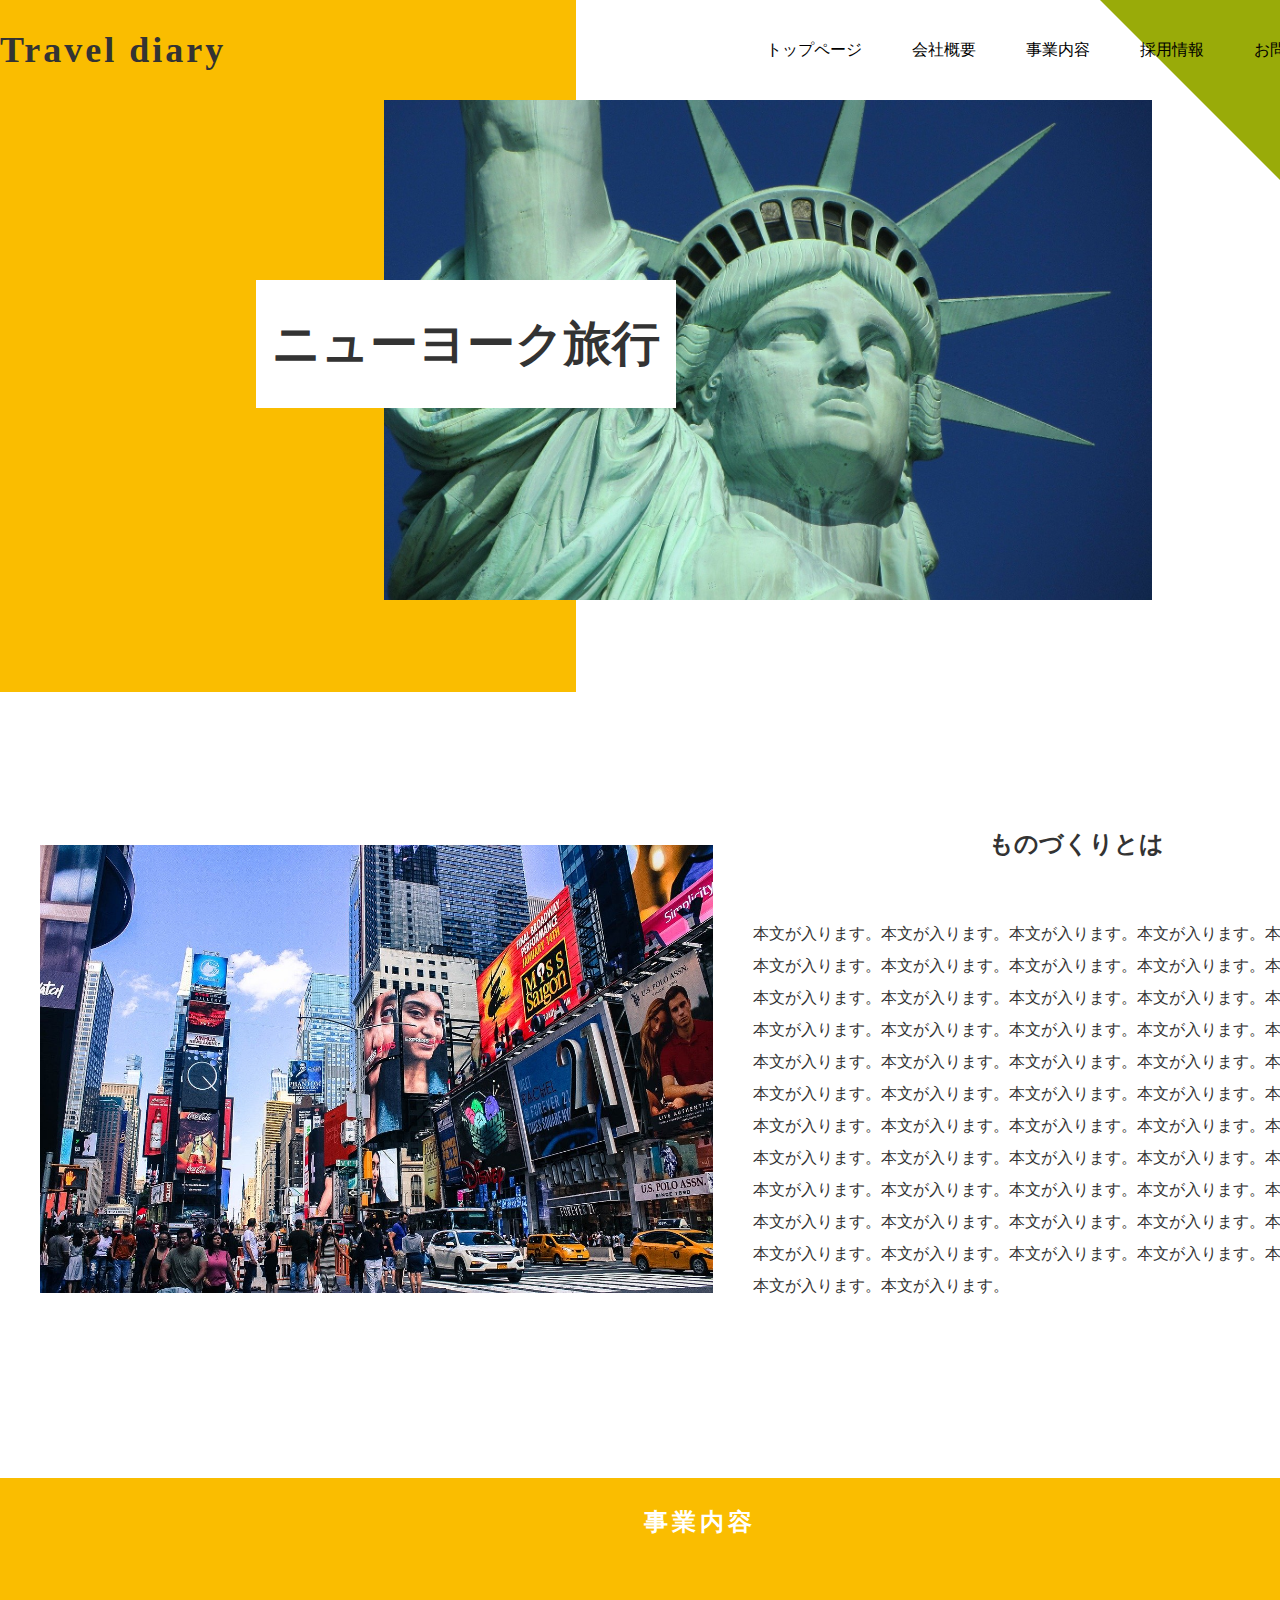
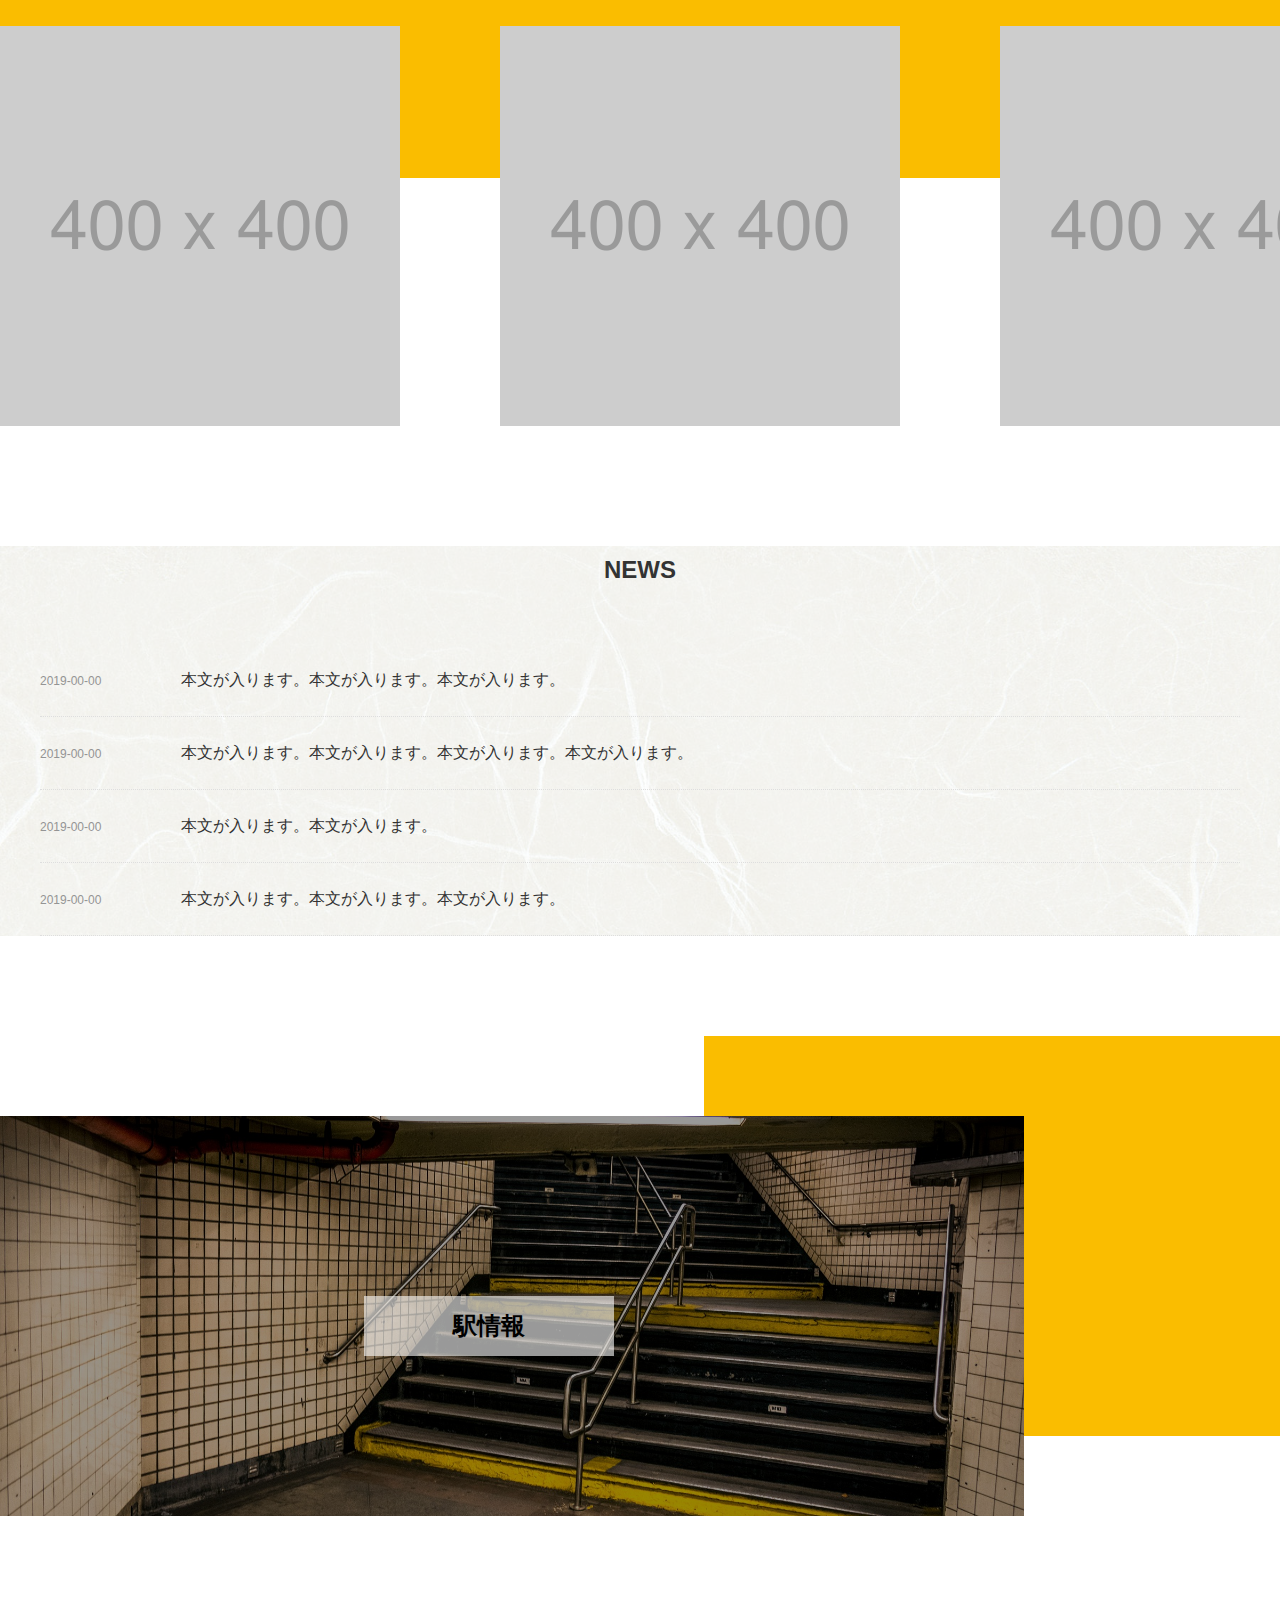
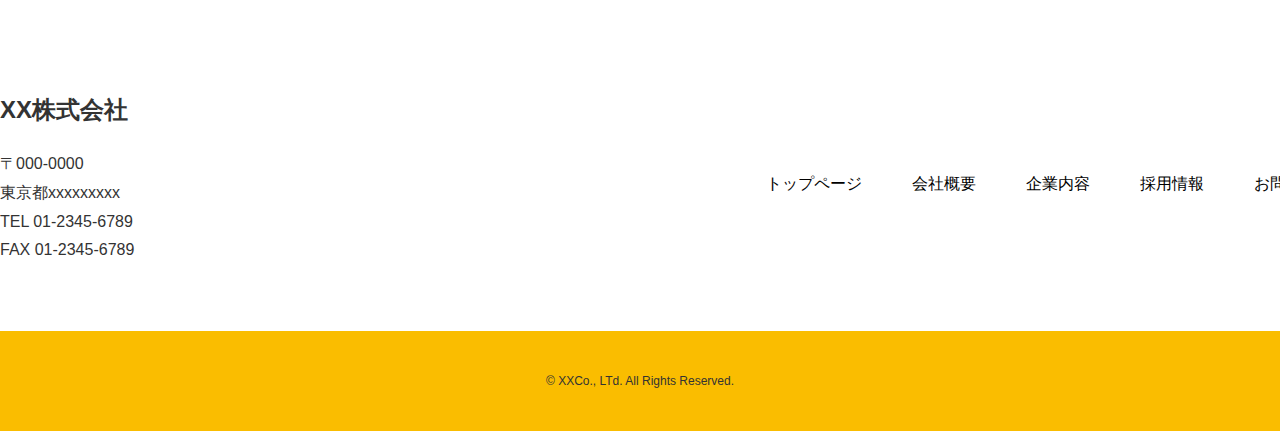
<file: index.html>
<!DOCTYPE html>
<html lang="ja">
<head>
 <meta charset="UTF-8">
 <title>practice</title>
 <link rel="stylesheet" href="./css/style.css">
</head>
<body>

 <header class="header">
   <div class="content-wrapper header-nav">
    <h1>Travel diary</h1>
    <nav>
      <ul>
        <li><a href="#">トップページ</a></li>
        <li><a href="./html/company.html">会社概要</a></li>
        <li><a href="./html/work.html">事業内容</a></li>
        <li><a href="./html/recruit.html">採用情報</a></li>
        <li><a href="#">お問い合わせ</a></li>
      </ul>
    </nav>
   </div>
 </header>

 <section class="mainvisual">
   <img src="images/image1.jpg" alt="自由の女神">
   <h2></h2>
   <div class="bg1"></div>
   <div class="bg2"></div>
 </section>

 <main>
 <section class="greeting">
   <div class="content-wrapper">
    <div class="contents">
      <figure><img src="images/image2.jpg" alt=""></figure>
      <div class="content">
        <h2>ものづくりとは</h2>
        <p>本文が入ります。本文が入ります。本文が入ります。本文が入ります。本文が入ります。本文が入ります。本文が入ります。本文が入ります。本文が入ります。本文が入ります。本文が入ります。本文が入ります。本文が入ります。本文が入ります。本文が入ります。本文が入ります。本文が入ります。本文が入ります。本文が入ります。本文が入ります。本文が入ります。本文が入ります。本文が入ります。本文が入ります。本文が入ります。本文が入ります。本文が入ります。本文が入ります。本文が入ります。本文が入ります。本文が入ります。本文が入ります。本文が入ります。本文が入ります。本文が入ります。本文が入ります。本文が入ります。本文が入ります。本文が入ります。本文が入ります。本文が入ります。本文が入ります。本文が入ります。本文が入ります。本文が入ります。本文が入ります。本文が入ります。本文が入ります。本文が入ります。本文が入ります。本文が入ります。本文が入ります。本文が入ります。本文が入ります。本文が入ります。本文が入ります。本文が入ります。</p>
      </div>
    </div>
   </div>
 </section>

 <section class="work">
   <div class="content-wrapper">
     <h2>事業内容</h2>
     <ul>
       <li><a href="#"><figure><img src="images/400x400.png" alt=""></figure></a></li>
       <li><a href="#"><figure><img src="images/400x400.png" alt=""></figure></a></li>
       <li><a href="#"><figure><img src="images/400x400.png" alt=""></figure></a></li>
     </ul>
   </div>
 </section>
 <section class="news">
   <div class="content-wrapper">
     <h2>NEWS</h2>
     <ul>
       <li><a href="#"><time>2019-00-00</time>本文が入ります。本文が入ります。本文が入ります。</a></li>
       <li><a href="#"><time>2019-00-00</time>本文が入ります。本文が入ります。本文が入ります。本文が入ります。</a></li>
       <li><a href="#"><time>2019-00-00</time>本文が入ります。本文が入ります。</a></li>
       <li><a href="#"><time>2019-00-00</time>本文が入ります。本文が入ります。本文が入ります。</a></li>
     </ul>
   </div>
 </section>
 <section class="recruit">
    <div class="recruit-img"><img src="images/image3.jpg" alt=""></div>
    <h2><a href="">駅情報</a></h2>
    <div class="bg2"></div>
 </section>
 </main>
 <footer class="footer">
   <div class="content-wrapper">
     <div class="address">
       <h2>XX株式会社</h2>
       <p>〒000-0000<br>
          東京都xxxxxxxxx<br>
          TEL 01-2345-6789<br>
          FAX 01-2345-6789
        </p>
     </div>
     <ul>
       <li><a href="#">トップページ</a></li>
       <li><a href="#">会社概要</a></li>
       <li><a href="#">企業内容</a></li>
       <li><a href="#">採用情報</a></li>
       <li><a href="#">お問い合わせ</a></li>
     </ul>
    </div>
    <div class="copylight">
      <p>© XXCo., LTd. All Rights Reserved.</p>
    </div>
 </footer>
</body>
</html>
</file>
<file: css/style.css>
@charset "UTF-8";

/*========= base ===========*/

html {
  margin: 0;
  padding:0;
}

body {
  margin: 0;
  padding: 0;
  font-family: "Yu Gothic", "游ゴシック", YuGothic, "游ゴシック体", sans-serif;
  font-weight: 500;
  color: #333;
  line-height: 2.0;
}

h2,h3,h4,h5 {
  margin: 0;
  padding: 0;
}

img {
  width: 100%;
  vertical-align: bottom;
}

ul,li,dl,dt,dd {
  margin:0;
  padding:0;
  list-style: none;
}

a { 
  text-decoration: none;
  color: #000;
}

a:hover { 
  transition: .3s;
  opacity: 0.6;
}

section {
  margin-bottom: 120px;
}

.content-wrapper {
   width: 1400px;
   margin: 0 auto;
 }

 .header {
   width: 100%;
 }

 .header-nav {
   height: 100px;
   display: flex;
   justify-content: space-between;
   align-items: center;
 }

 .header-nav h1 {
  font-family: '解ミン 宙';
  letter-spacing: 3px;
  font-size: 36px;
 } 

 .header nav ul {
   display: flex;
   justify-content: space-between;
   align-items: center;
 }

 .header nav ul li {
   margin-right: 50px;
 }

 .mainvisual {
   position: relative;
   height: 600px;
 }

 .mainvisual img {
   width: 60%;
   height: 500px;
   object-fit: cover;
   margin-left: 30%;
 }

 .mainvisual h2::before {
   content:  'ニューヨーク旅行';
   position: absolute;
   top: 30%;
   left: 20%;
   background: rgba(255, 255, 255);
   font-size: 3rem;
   padding: 1rem;
 }

 .mainvisual .bg1 {
  position: absolute;
  background: #FABD00;
  height: 700px;
  width: 45%;
  top: -18%;
  left: 0;
  z-index: -1;
}

/* 三角形(右上) */
.mainvisual .bg2 {
  position: absolute;
	width: 0;
	height: 0;
	border-left: 200px solid #fff;
	border-top: 200px solid #99AB09;
}

.greeting h2 {
  margin-bottom: 50px;
  text-align: center;
 }
 
 .greeting .contents {
  display: flex;
  width: 100%;
  justify-content: space-between;
  margin: 0 auto;
  align-items: center;
 }
 
 .greeting .contents figure {
  width: 50%;
 }
 
 .greeting .content {
  width: 48%;
 }

 .work {
   width: 100%;
   padding-top: 40px;
   position: relative;
 }

 .work h2 {
   color: #ffffff;
   padding: 20px;
   letter-spacing: 4px;
   font-size: 24px;
 }

 .work::before {
   content: '';
   background: #FABD00;
   position: absolute;
   width: 100%;
   height: 300px;
   z-index: -1;
 }

 .work h2 {
   margin-bottom: 60px;
   text-align: center;
 }

 .work ul {
   display: flex;
   justify-content: space-between;
   margin: 0 auto;
 }

 .work ul li figure {
   margin: 0;
 }

 .news {
   background-image: url(../images/papper.jpg);
   background-size: cover;
   background-color: rgba( 255, 255, 255, 0.7);
   background-blend-mode: lighten;
 }

 .news .content-wrapper {
   width: 1200px;
   margin: 0 auto;
   margin-bottom: 180px;
 }

 .news h2 {
   margin-bottom: 50px;
   text-align: center;
 }

 .news li {
   border-bottom: dotted 1px #dedede;
   padding-top: 20px;
   padding-bottom: 20px;
 }

 .news a {
   color: #333333;
 }

 .news li a:hover {
   opacity: 0.6;
 }

 .news li time {
   font-size: 0.75em;
   color: #949494;
   margin-right: 80px;
 }

 .recruit {
   position: relative;
 }

 .recruit-img img {
   width: 80%;
   height: 400px;
   margin-right: 20%;
   object-fit: cover;
 }

 .recruit-img::after {
   content: "";
   position: absolute;
   width: 80%;
   height: 100%;
   top: 0;
   left: 0;
   background-color: rgba( 0,0,0,0.4);
 }

 .recruit h2 a {
   position: absolute;
   top: 45%;
   right: 52%;
   width: 250px;
   height: 60px;
   background-color: rgba(255,255,255,0.6);
   line-height: 60px;
   text-align: center;
 }

 .bg2 {
   position: absolute;
   background: #FABD00;
   height: 400px;
   width: 45%;
   top: -20%;
   right: 0;
   z-index: -1;
 }

 footer .content-wrapper {
   display: flex;
   justify-content: space-between;
   align-items: center;
   padding: 50px 0;
 }

 .address p {
   line-height: 1.8;
 }

 footer ul {
   display: flex;
 }

 footer ul li {
   margin-right: 50px;
 }

 .copylight p {
   text-align: center;
   font-size: 0.75rem;
   margin: 0;
   line-height: 100px;
   color: #333;
   background-color: #FABD00;
 }

 .subvisual {
   margin-bottom: 120px;
   background-image: url(../images/image4.jpg);
   background-repeat: no-repeat;
   background-position: 20% 38%;
   
 }

 .subvisual h1 {
   text-align: center;
   font-size: 1.5rem;
   color: #fff;
   line-height: 200px;
   font-weight: normal;
 }

 .subvisual h1 a {
   background-color: rgba(255,255,255,0.6);
   padding: 10px 40px;
 }

 .company-greeting {
   margin-bottom: 120px;
 }

 .company-greeting .contents {
   display: grid;
   grid-template-columns: 1fr 1fr;
   grid-gap: 20px;
 }

 .company-greeting h2 {
   margin-bottom: 50px;
   text-align: center;
 }

 .company-profile {
   margin-bottom: 120px;
 }

 table.company {
   width: 100%;
   margin: 0 auto;
   border-top: 1px solid #e8e7e7;
 }

 table.company th {
   background-color: #e8e7e7;
   box-sizing: border-box;
   padding: 20px;
   width: 30%;
   line-height: 1.5rem;
   text-align-last: left;
   border-bottom: 1px solid #fff;
 }

 table.company td {
   text-align: left;
   box-sizing: border-box;
   padding: 20px;
   border-bottom: 1px solid #e8e7e7;
   line-height: 1.5rem;
 }

 .company-map {
   margin-bottom: 0;
 }

 .work-description01 {
   margin-bottom: 240px;
 }

 .work-description01 dl {
   width: 100%;
   position: relative;
 }

 .work-description01 dl dt img {
   width: 60%;
   height: 500px;
   object-fit: cover;
 }

 .work-description01 dl dd {
   width: 40%;
   position: absolute;
   top: 40%;
   left: 40%;
   background-color: #fff;
   color: #333;
   padding: 80px;
   z-index: 2;
 }

 .work-description02 {
   margin-bottom: 240px;
 }

 .work-description02 dl {
   width: 100%;
   position: relative;
 }

 .work-description02 dt img{
   width: 60%;
   height: 500px;
   object-fit: cover;
 }

 .work-description02 dt {
   display: flex;
   justify-content: flex-end;
 }

 .work-description02 dd {
   width: 40%;
   position: absolute;
   top: 40%;
   left: 10%;
   background-color: #fff;
   color: #333;
   padding: 80px;
   z-index: 2;
 }

 .work-description03 {
   margin-bottom: 240px;
 }

 .work-description03 dl {
   width: 100%;
   position: relative;
 }

 .work-description03 dl dt img {
   width: 60%;
   height: 500px;
   object-fit: cover;
 }

 .work-description03 dl dd {
   width: 40%;
   position: absolute;
   top: 40%;
   left: 40%;
   background-color: #fff;
   color: #333;
   padding: 80px;
   z-index: 2;
 }

 .work-chal {
   margin-bottom: 240px;
   position: relative;
 }

 .chal-wrapper {
   width: 100%;
   display: flex;
   justify-content: space-between;
   margin: 0 auto;
 }

 .chal-contents img {
   height: 700px;
   object-fit: cover;
 }

 .chal-contents::after {
   position: absolute;
   content: 'Business';
   font-size: 300px;
   color: #e8e7e7;
   opacity: 0.3;
   top: -300px;
   right: -30px;
   letter-spacing: -0.05em;
 }

 .chal-content {
   width: 50%;
   padding: 150px;
   margin-top: 10px;
   margin-right: 100px;
 }

 .chal-content .btn {
   border: 1px solid green;
   background-color: green;
   color: white;
   border-radius: 5px;
   margin-top: 30px;
   padding: 20px 60px;
   text-align: center;
   width: 150px;
   float: left;
 }

.recruit-point {
  text-align: center;
  margin-bottom: 80px;
}

.recruit-table {
  margin-bottom: 40px;
}

table.content {
  width: 100%;
  border-top: 1px solid #e8e7e7;
}

table.content th {
  background-color: #e8e7e7;
  box-sizing: border-box;
  padding: 20px;
  width: 30%;
  line-height: 1.5rem;
  text-align: left;
}

table.content th:first-of-type {
  border-bottom: 1px solid #fff;
}

table.content td{
  text-align: left;
  box-sizing: border-box;
  padding: 20px;
  border-bottom: 1px solid #e8e7e7;
  line-height: 1.5rem;
}

.recruit-chr h2{
  text-align: center;
  position: relative;
  margin-bottom: 1em;
}

/*以下で線を表示*/
.recruit-chr h2:before {
  content: '';
  position: absolute;
  left: 50%;
  bottom: -15px;/*線の上下位置*/
  display: inline-block;
  width: 60px;/*線の長さ*/
  height: 5px;/*線の太さ*/
  -webkit-transform: translateX(-50%);
  transform: translateX(-50%);/*位置調整*/
  background-color: #FF5404;/*線の色*/
  border-radius: 2px;/*線の丸み*/
}

table.chr-content {
  width: 100%;
}

table.chr-content th {
  background-color: #F8F9FC;
  border: 1px solid #e8e7e7;
  padding: 20px;
  line-height: 1.5rem;
}

.chr-content td::before{
  left: 3px;
  width: 4px;
  height: 4px;
  border-top: 2px solid #7a0;
  border-right: 2px solid #7a0;
  -webkit-transform: rotate(45deg);
  transform: rotate(45deg);
}

table.chr-content a {
  text-decoration: underline;
  color: #FF5405;
  
}

.chr-content .result {
  color: #fff;
  background-color: #FF5404;
}
</file>
